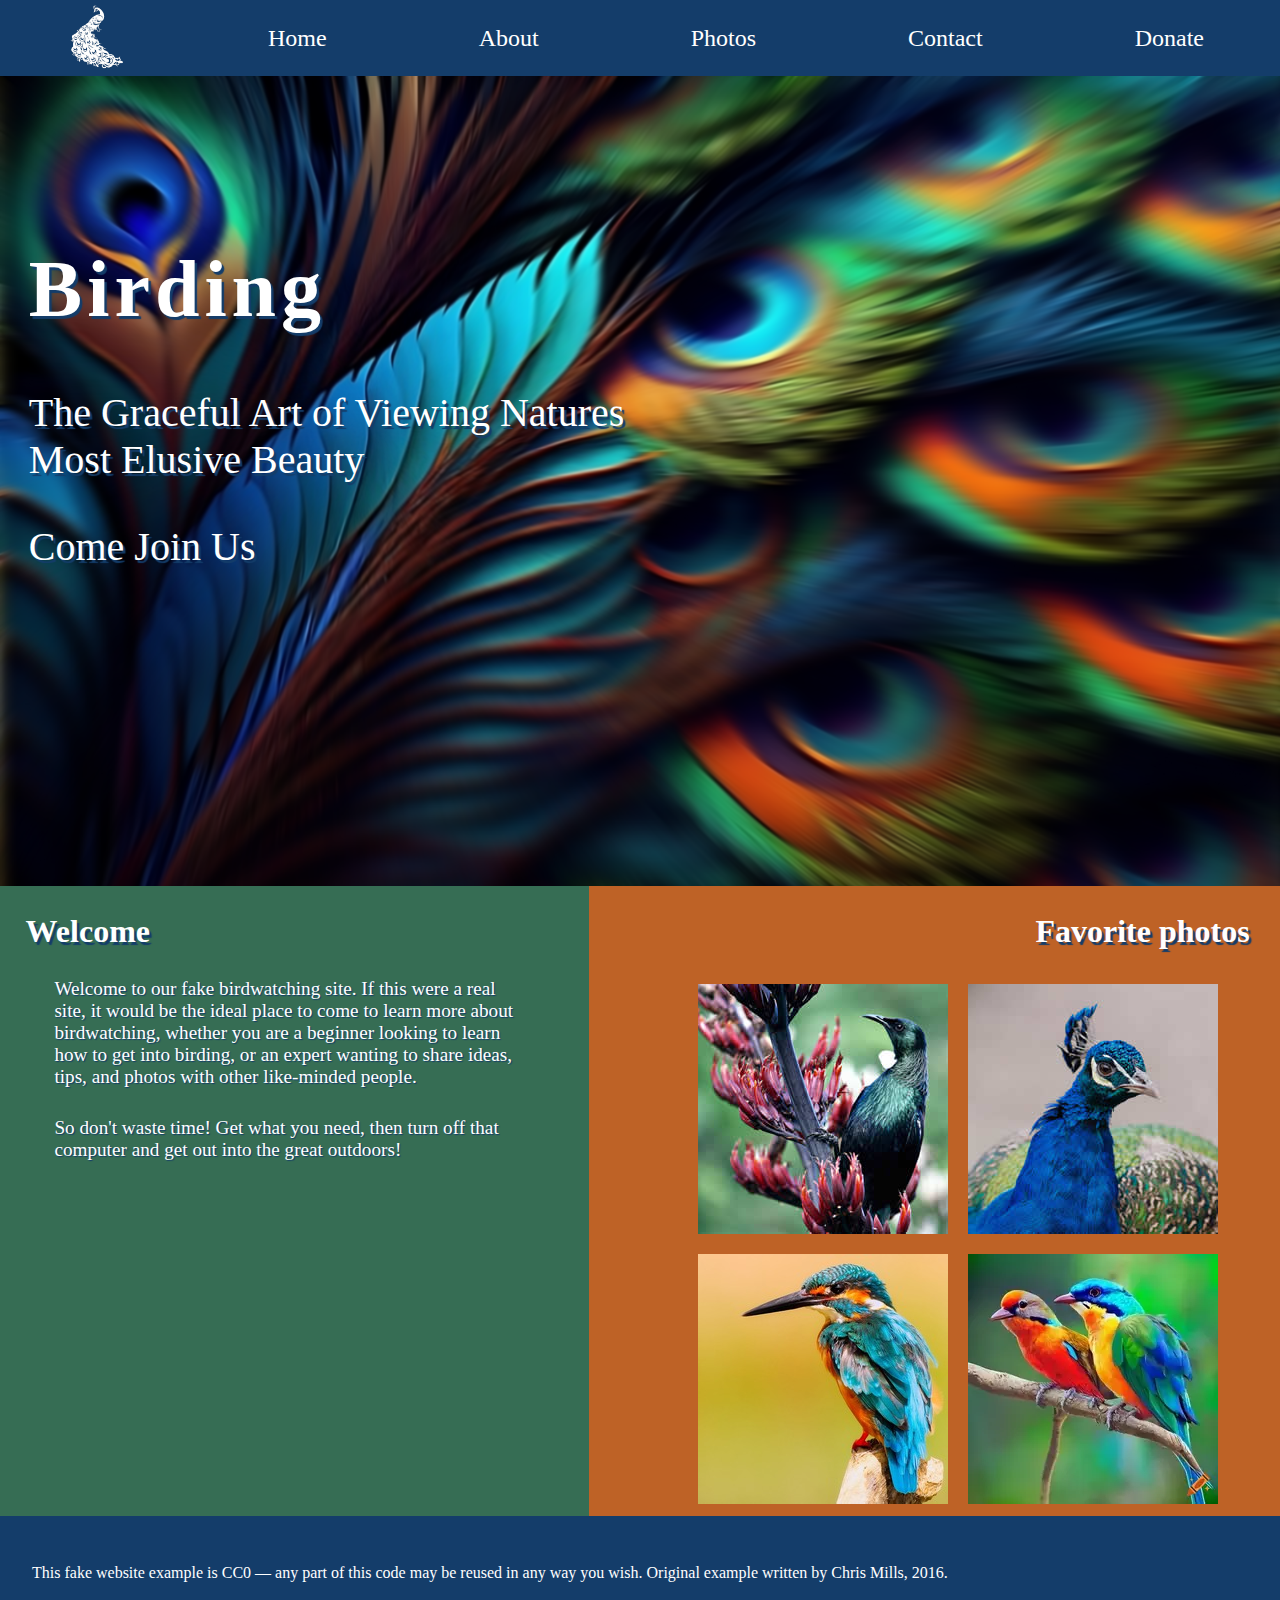
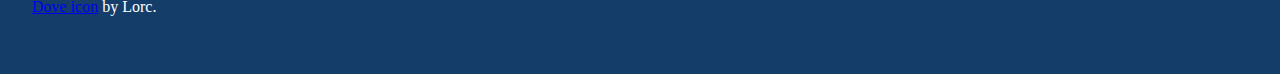
<file: index.html>
<!DOCTYPE html>
<html lang="en">
  <head>
    <meta charset="utf-8">
    <title>Birding</title>
    <link href="https://fonts.googleapis.com/css?family=Roboto+Condensed:300%7CCinzel+Decorative:700" rel="stylesheet">
    <link href="style.css" rel="stylesheet">

    <!--[if lt IE 9]>
      <script src="https://cdnjs.cloudflare.com/ajax/libs/html5shiv/3.7.3/html5shiv.js"></script>
    <![endif]-->
  </head>

  <body>
        <nav class="navbar">
          <ul class="nav-list">
            <li><img src="White-peacock.png" alt="a simple dove logo" width="70em"></li>
            <li><a href="index.html">Home</a></li>
            <li><a href="about.html">About</a></li>
            <li><a href="photos.html">Photos</a></li>
            <li><a href="contact.html">Contact</a></li>
            <li><a href="#">Donate</a></li>
          </ul>
        </nav>
    <header>
        <section>
           <h1>Birding</h1>
            <p>The Graceful Art of Viewing Natures<br>
               Most Elusive Beauty</p>
            <p>Come Join Us</p>    
        </section>
    </header>

    <main>
      <section>
      <h2>Welcome</h2>
      
      <p>Welcome to our fake birdwatching site. If this were a real site, it would be the ideal place to come to learn more
        about birdwatching, whether you are a beginner looking to learn how to get into birding, or an expert wanting to share
        ideas, tips, and photos with other like-minded people.</p>
      
      <p>So don't waste time! Get what you need, then turn off that computer and get out into the great outdoors!</p>
      </section>

    </main>


<aside>
      <h2>Favorite photos</h2>
      <div class="images">
        <a href="Assets/Green-Bird.jpg"><img src="Assets/Green-Bird_th.jpg" alt="Small black bird, black claws, long black slender beak, links to larger version of the image"></a>
        <a href="Assets/Peacock.jpg"><img src="Assets/Peacock_th.jpg" alt="Top half of a pretty bird with bright blue plumage on neck, light colored beak, blue headdress, links to larger version of the image"></a>
        <a href="Assets/kingfisher.jpeg"><img src="Assets/kingfisher_th.jpeg" alt="Top half of a large bird with white plumage, very long curved narrow light colored break, links to larger version of the image"></a>
        <a href="Assets/Two-Birds.webp"><img src="Assets/Two-Birds_th.webp" alt="Large bird, mostly white plumage with black plumage on back and rear, long straight white beak, links to larger version of the image"></a>
      </div>
    
</aside>

<footer>
    
    <p>This fake website example is CC0 — any part of this code may be reused in any way you wish. Original example written
      by Chris Mills, 2016.</p>
    
    <p><a href="http://game-icons.net/lorc/originals/dove.html">Dove icon</a> by Lorc.</p>

</footer>
 
  </body>
</html>
</file>
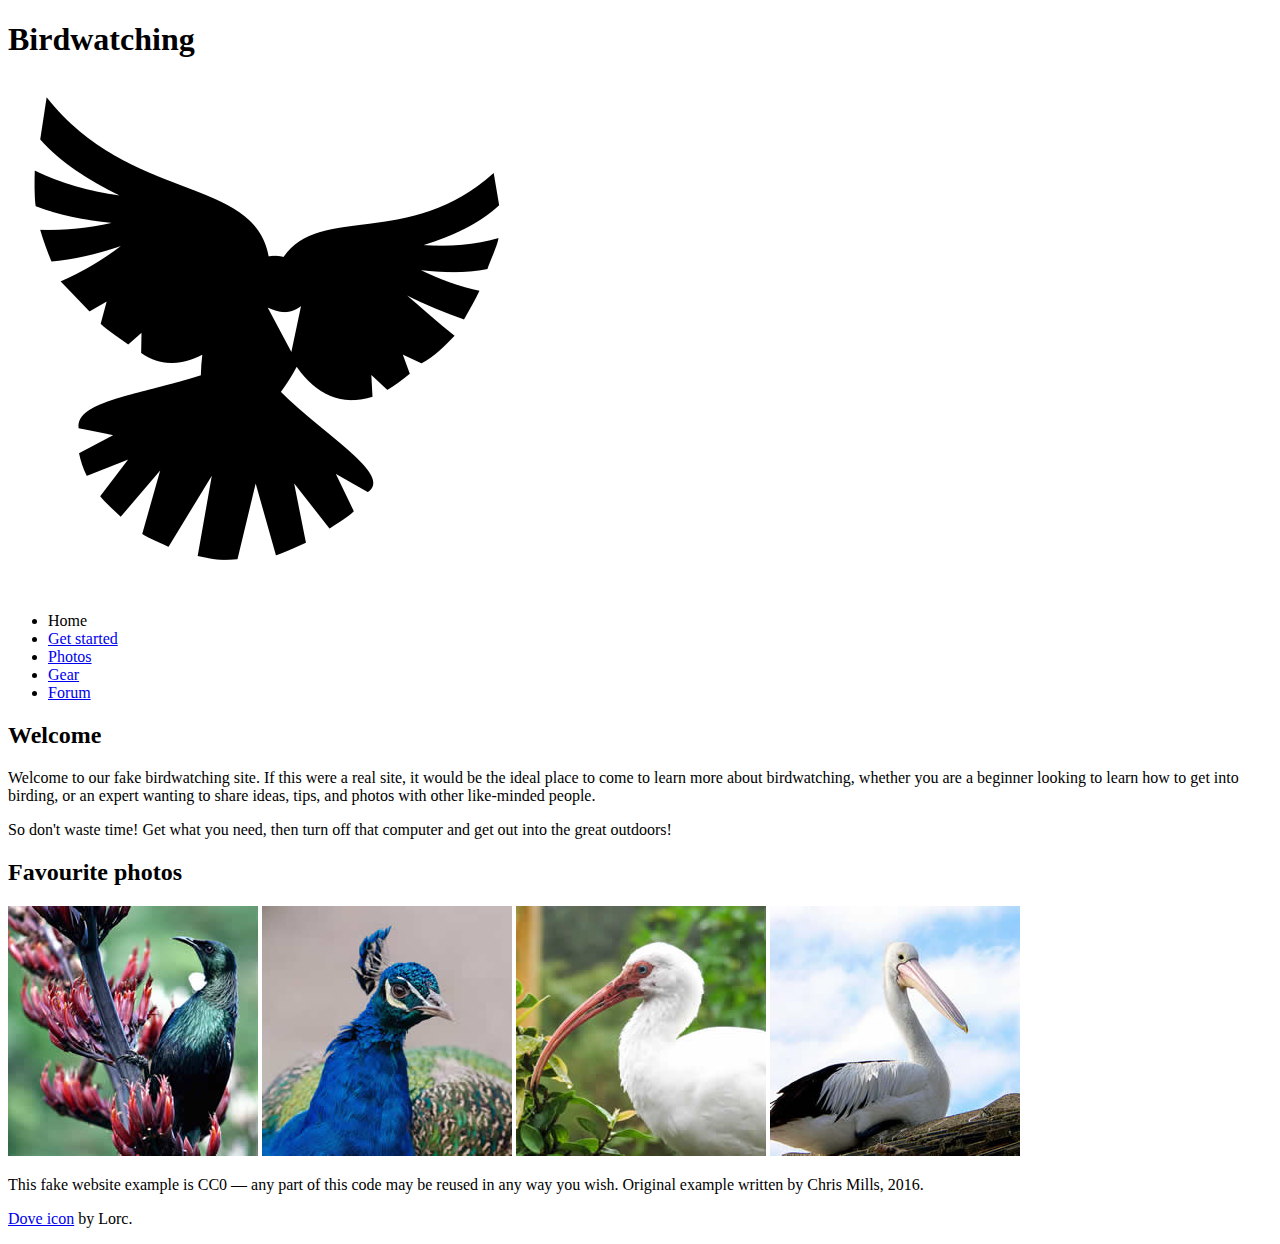
<file: Assets/index.html>
<!DOCTYPE html>
<html lang="en">
  <head>
    <meta charset="utf-8">
    <title>Birdwatching</title>
    <link href="https://fonts.googleapis.com/css?family=Roboto+Condensed:300%7CCinzel+Decorative:700" rel="stylesheet">

    <!--[if lt IE 9]>
      <script src="https://cdnjs.cloudflare.com/ajax/libs/html5shiv/3.7.3/html5shiv.js"></script>
    <![endif]-->
  </head>

  <body>
    <header>

    </header>
            <h1>Birdwatching</h1>
            <img src="dove.png" alt="a simple dove logo">
    <nav>
        <ul>
          <li><span>Home</span></li>
          <li><a href="#">Get started</a></li>
          <li><a href="#">Photos</a></li>
          <li><a href="#">Gear</a></li>
          <li><a href="#">Forum</a></li>
        </ul>
    </nav>
    

    <main>
      <section>
      <h2>Welcome</h2>
      
      <p>Welcome to our fake birdwatching site. If this were a real site, it would be the ideal place to come to learn more
        about birdwatching, whether you are a beginner looking to learn how to get into birding, or an expert wanting to share
        ideas, tips, and photos with other like-minded people.</p>
      
      <p>So don't waste time! Get what you need, then turn off that computer and get out into the great outdoors!</p>
      </section>

    </main>


<aside>
      <h2>Favourite photos</h2>

      <a href="favorite-1.jpg"><img src="favorite-1_th.jpg" alt="Small black bird, black claws, long black slender beak, links to larger version of the image"></a>
      <a href="favorite-2.jpg"><img src="favorite-2_th.jpg" alt="Top half of a pretty bird with bright blue plumage on neck, light colored beak, blue headdress, links to larger version of the image"></a>
      <a href="favorite-3.jpg"><img src="favorite-3_th.jpg" alt="Top half of a large bird with white plumage, very long curved narrow light colored break, links to larger version of the image"></a>
      <a href="favorite-4.jpg"><img src="favorite-4_th.jpg" alt="Large bird, mostly white plumage with black plumage on back and rear, long straight white beak, links to larger version of the image"></a>

</aside>

<footer>
    
    <p>This fake website example is CC0 — any part of this code may be reused in any way you wish. Original example written
      by Chris Mills, 2016.</p>
    
    <p><a href="http://game-icons.net/lorc/originals/dove.html">Dove icon</a> by Lorc.</p>

</footer>
 
  </body>
</html>
</file>
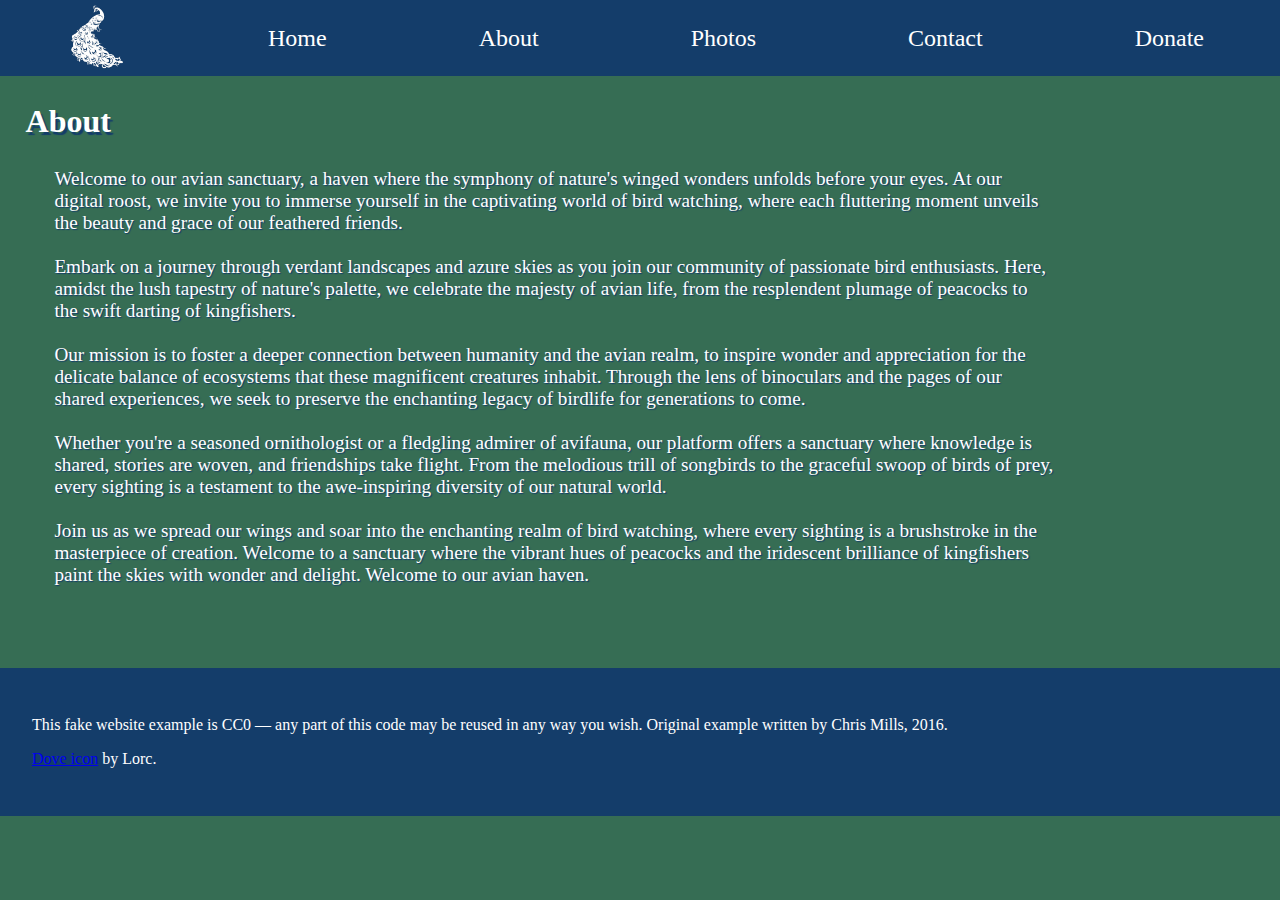
<file: about.html>
<!DOCTYPE html>
<html lang="en">
  <head>
    <meta charset="utf-8">
    <title>Birding</title>
    <link href="https://fonts.googleapis.com/css?family=Roboto+Condensed:300%7CCinzel+Decorative:700" rel="stylesheet">
    <link href="style.css" rel="stylesheet">

    <!--[if lt IE 9]>
      <script src="https://cdnjs.cloudflare.com/ajax/libs/html5shiv/3.7.3/html5shiv.js"></script>
    <![endif]-->
  </head>

  <body>
        <nav class="navbar">
          <ul class="nav-list">
            <li><img src="White-peacock.png" alt="a simple dove logo" width="70em"></li>
            <li><a href="index.html">Home</a></li>
            <li><a href="about.html">About</a></li>
            <li><a href="photos.html">Photos</a></li>
            <li><a href="contact.html">Contact</a></li>
            <li><a href="#">Donate</a></li>
          </ul>
        </nav>

    <main>
      <section>
      <h2>About</h2>
     <p> Welcome to our avian sanctuary, a haven where the symphony of nature's winged wonders unfolds before your eyes. At our
      digital roost, we invite you to immerse yourself in the captivating world of bird watching, where each fluttering moment
      unveils the beauty and grace of our feathered friends.<br>
      <br>
      Embark on a journey through verdant landscapes and azure skies as you join our community of passionate bird enthusiasts.
      Here, amidst the lush tapestry of nature's palette, we celebrate the majesty of avian life, from the resplendent plumage
      of peacocks to the swift darting of kingfishers.<br>
      <br>
      Our mission is to foster a deeper connection between humanity and the avian realm, to inspire wonder and appreciation
      for the delicate balance of ecosystems that these magnificent creatures inhabit. Through the lens of binoculars and the
      pages of our shared experiences, we seek to preserve the enchanting legacy of birdlife for generations to come.<br>
      <br>
      Whether you're a seasoned ornithologist or a fledgling admirer of avifauna, our platform offers a sanctuary where
      knowledge is shared, stories are woven, and friendships take flight. From the melodious trill of songbirds to the
      graceful swoop of birds of prey, every sighting is a testament to the awe-inspiring diversity of our natural world.<br>
      <br>
      Join us as we spread our wings and soar into the enchanting realm of bird watching, where every sighting is a
      brushstroke in the masterpiece of creation. Welcome to a sanctuary where the vibrant hues of peacocks and the iridescent
      brilliance of kingfishers paint the skies with wonder and delight. Welcome to our avian haven.</p>
      </section>

    </main>


<footer>
    
    <p>This fake website example is CC0 — any part of this code may be reused in any way you wish. Original example written
      by Chris Mills, 2016.</p>
    
    <p><a href="http://game-icons.net/lorc/originals/dove.html">Dove icon</a> by Lorc.</p>

</footer>
 
  </body>
</html>
</file>
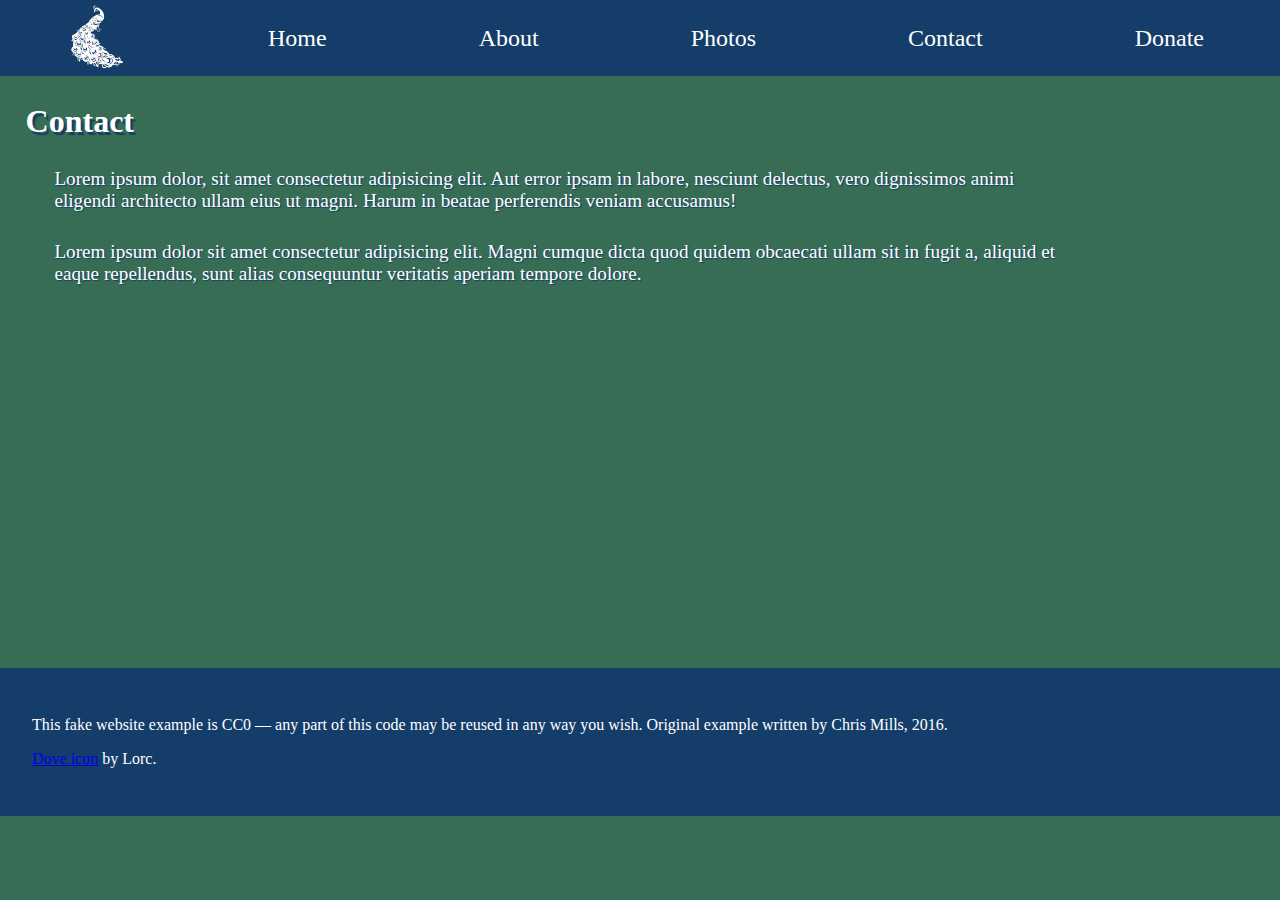
<file: contact.html>
<!DOCTYPE html>
<html lang="en">
  <head>
    <meta charset="utf-8">
    <title>Birding</title>
    <link href="https://fonts.googleapis.com/css?family=Roboto+Condensed:300%7CCinzel+Decorative:700" rel="stylesheet">
    <link href="style.css" rel="stylesheet">

    <!--[if lt IE 9]>
      <script src="https://cdnjs.cloudflare.com/ajax/libs/html5shiv/3.7.3/html5shiv.js"></script>
    <![endif]-->
  </head>

  <body>
        <nav class="navbar">
          <ul class="nav-list">
            <li><img src="White-peacock.png" alt="a simple dove logo" width="70em"></li>
            <li><a href="index.html">Home</a></li>
            <li><a href="about.html">About</a></li>
            <li><a href="photos.html">Photos</a></li>
            <li><a href="contact.html">Contact</a></li>
            <li><a href="#">Donate</a></li>
          </ul>
        </nav>

    <main>
      <section>
      <h2>Contact</h2>
      
      <p>Lorem ipsum dolor, sit amet consectetur adipisicing elit. Aut error ipsam in labore, nesciunt delectus, vero dignissimos animi eligendi architecto ullam eius ut magni. Harum in beatae perferendis veniam accusamus!</p>
      
      <p>Lorem ipsum dolor sit amet consectetur adipisicing elit. Magni cumque dicta quod quidem obcaecati ullam sit in fugit a, aliquid et eaque repellendus, sunt alias consequuntur veritatis aperiam tempore dolore.</p>
      </section>

    </main>


<footer>
    
    <p>This fake website example is CC0 — any part of this code may be reused in any way you wish. Original example written
      by Chris Mills, 2016.</p>
    
    <p><a href="http://game-icons.net/lorc/originals/dove.html">Dove icon</a> by Lorc.</p>

</footer>
 
  </body>
</html>
</file>
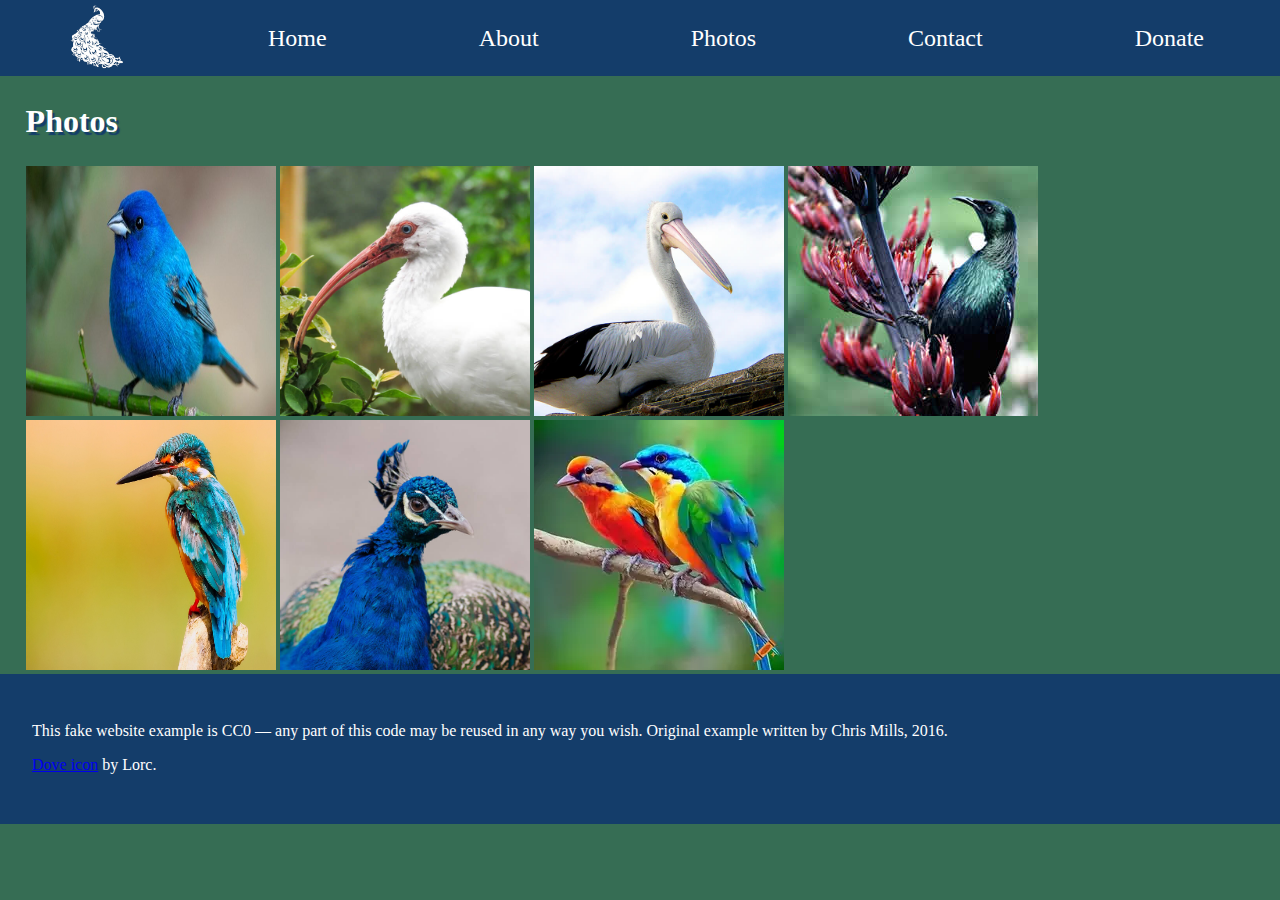
<file: photos.html>
<!DOCTYPE html>
<html lang="en">
  <head>
    <meta charset="utf-8">
    <title>Birding</title>
    <link href="https://fonts.googleapis.com/css?family=Roboto+Condensed:300%7CCinzel+Decorative:700" rel="stylesheet">
    <link href="style.css" rel="stylesheet">

    <!--[if lt IE 9]>
      <script src="https://cdnjs.cloudflare.com/ajax/libs/html5shiv/3.7.3/html5shiv.js"></script>
    <![endif]-->
  </head>

  <body>
        <nav class="navbar">
          <ul class="nav-list">
            <li><img src="White-peacock.png" alt="a simple dove logo" width="70em"></li>
            <li><a href="index.html">Home</a></li>
            <li><a href="about.html">About</a></li>
            <li><a href="photos.html">Photos</a></li>
            <li><a href="contact.html">Contact</a></li>
            <li><a href="#">Donate</a></li>
          </ul>
        </nav>

    <main>
      <section>
      <h2>Photos</h2>
      
      <div class="images">
        <img src="Assets/blue-bird.jpeg" alt="Small black bird" width="250px" height="250px">
        <img src="Assets/favorite-3.jpg" alt="Small black bird" width="250px" height="250px">
        <img src="Assets/favorite-4.jpg" alt="Small black bird" width="250px" height="250px">
        <img src="Assets/Green-Bird_th.jpg" alt="Small black bird" width="250px" height="250px">
        <img src="Assets/kingfisher.jpeg" alt="Small black bird" width="250px" height="250px">
        <img src="Assets/Peacock.jpg" alt="Small black bird" width="250px" height="250px">
        <img src="Assets/Two-Birds_th.webp" alt="Small black bird" width="250px" height="250px">

        </div></section>

    </main>


<footer>
    
    <p>This fake website example is CC0 — any part of this code may be reused in any way you wish. Original example written
      by Chris Mills, 2016.</p>
    
    <p><a href="http://game-icons.net/lorc/originals/dove.html">Dove icon</a> by Lorc.</p>

</footer>
 
  </body>
</html>
</file>
<file: style.css>
body{                              /* Made my CSS to logically follow HTML */
  display: grid;
  grid-template-areas:             /* This sets the layout for the website */
      "nav nav"
      "header header"
      "main aside"
      "footer footer";
  grid-template-rows: auto auto 4fr 1fr; /* Sets the proportions, */ 
  background-color: #366D54;           /* but doesn't work like I thought */
  margin: 0px;
}

nav {
  grid-area: nav;                 /* This tells the grid which area it is */
  grid-template-columns: auto;    /* and how much space to take up */
  background-color: #143D6A;
}

.nav-list{
  display: flex;                  /* I watched a video of how grid and */
  justify-content: space-around;  /* flex can be used together and aren't nemesis */
}

.navbar ul {
  list-style-type: none;
  background-color: #143D6A;
  padding: 0px;
  margin: 0px; 
}

.navbar li {
  font-size: 1.5em;
}

.navbar a {
  color: white;
  text-decoration: none;
  padding: 15px;
  display: block;
  text-align: center;
  padding-top: 25px;
  padding-bottom: 23.5px;
}

.navbar a:hover {               /* Add CSS interactivity. */
  background-color: #345171;  /* Makes things look clickable. */
}

.navbar a:active {              /* When it is clicked */
  color: #5B7797;
}

header {
  grid-area: header;
  grid-template-columns: auto;
  height: 90vh;                 /* Makes it fill the window before scrolling */
  background-color: #143D6A;
  background-image: url("Assets/Header-pic.png"); /* Better to have blurred photo than using layered CSS */
  background-repeat: no-repeat;
  background-size: cover;
}

header section {                /* Makes text pop from busy background */
  color: white;
  text-align: left;
  text-shadow: 2.5px 2.5px 1px #143D6A; 
  margin-left: 1.8em;
}

header p {
  font-size: 2.5em;
}

h1 {
  font-size: 5em;
  margin-top: 2.1em;
  font-weight: 900;
  letter-spacing: 5px;         /* This made the short word fill the space better */
}

h2 {
  font-weight: 900;
  font-size: 2em;
  text-shadow: 2.5px 2.5px 1px #143D6A;  /* Made regular text also pop */
}

main {
  grid-area: main;
  grid-template-columns: 1fr;   /* Tells grid what fraction to take up */
  background-color: #366D54;  /* in comparison to the aside. Unsure using right */
  color: white;
  margin-left: 1.6em;
}

main p {
  margin: 1.5em;
  margin-right: 3em;
  font-size: larger;
  text-shadow: 1.1px 1px 1px #143D6A;
}

aside {
  grid-area: aside;
  grid-template-columns: 5fr;
  background-color: #BE6226;
  color: white;
  text-align: right;
  padding-right: 1.9em;
}

aside img {
  margin: .5em;
}

.images {
  margin-right: 1.5em;
}

.images img {
    border: 20px #BE6226;       /* Hard coded space for photos */
}

footer {                          /* It's floating vs fixed. */ 
  grid-area: footer;              /* Just need to read more about it. */
  grid-template-columns: auto;    
  background-color: #143D6A;
  color: white;
  padding: 2em;
}
</file>
